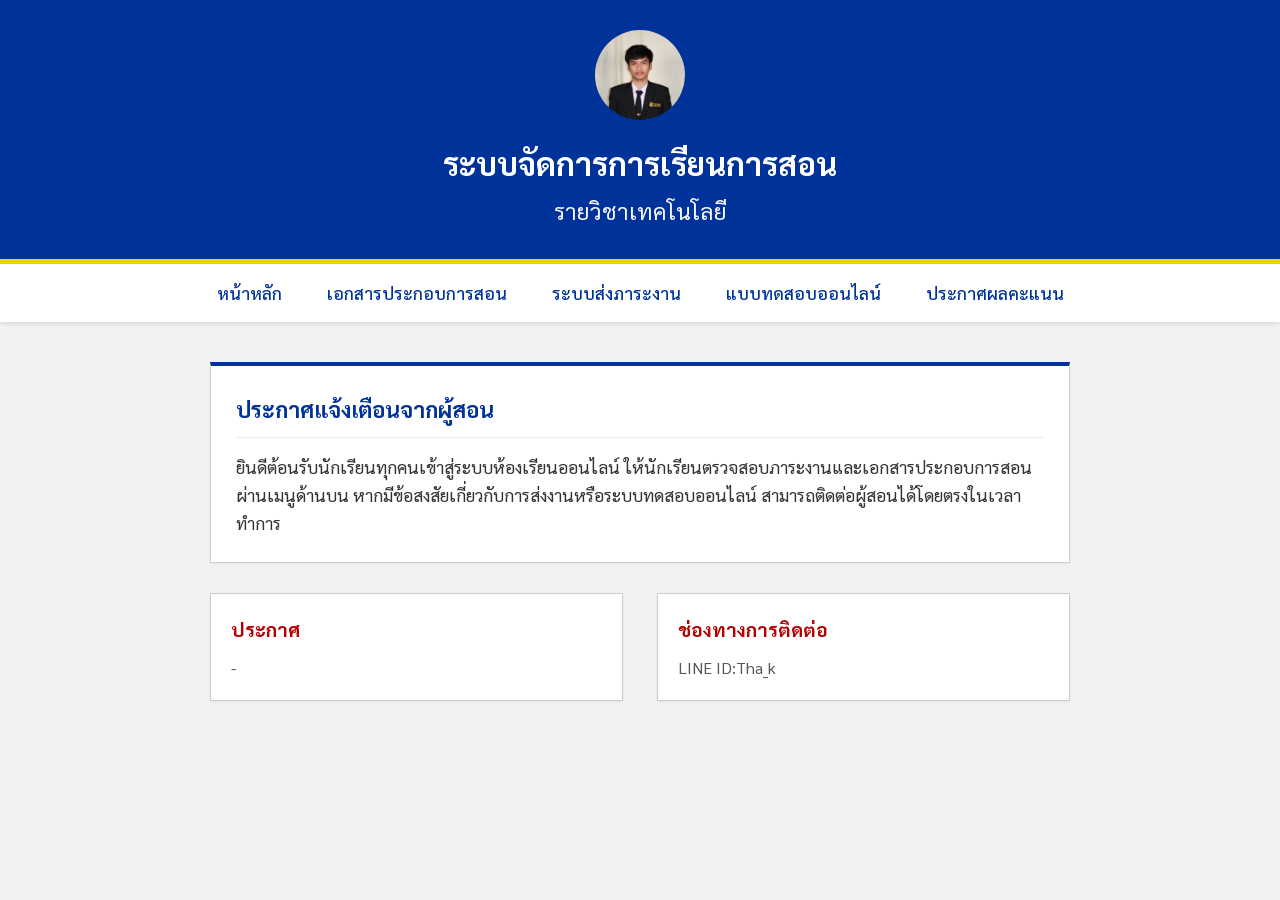
<file: index.html>
<!DOCTYPE html>
<html lang="th">
<head>
    <meta charset="UTF-8">
    <meta name="viewport" content="width=device-width, initial-scale=1.0">
    <title>ระบบจัดการการเรียนการสอน</title>
    <!-- นำเข้าฟอนต์ TH Sarabun New จาก Google Fonts -->
    <link href="https://fonts.googleapis.com/css2?family=Sarabun:wght@300;400;500;700&display=swap" rel="stylesheet">
    <link rel="stylesheet" href="style.css">
</head>
<body>

    <!-- ส่วนหัวเว็บไซต์แบบทางการ -->
    <header class="official-header">
        <img src="logo.JPG" alt="ตราประจำสถาบัน" class="school-logo" style="width: 90px; height: auto; margin-bottom: 10px;">
        <h1>ระบบจัดการการเรียนการสอน</h1>
        <h2>รายวิชาเทคโนโลยี</h2>
    </header>

    <!-- แถบเมนูนำทาง -->
    <nav class="official-nav">
        <a href="index.html">หน้าหลัก</a>
        <a href="lesson.html">เอกสารประกอบการสอน</a>
        <a href="assignment.html">ระบบส่งภาระงาน</a>
        <a href="quiz.html">แบบทดสอบออนไลน์</a>
        <a href="results.html">ประกาศผลคะแนน</a>
    </nav>

    <!-- พื้นที่เนื้อหาหลัก -->
    <main class="container">
        <div class="content-box">
            <h3 class="section-title">ประกาศแจ้งเตือนจากผู้สอน</h3>
            <p>ยินดีต้อนรับนักเรียนทุกคนเข้าสู่ระบบห้องเรียนออนไลน์ ให้นักเรียนตรวจสอบภาระงานและเอกสารประกอบการสอนผ่านเมนูด้านบน หากมีข้อสงสัยเกี่ยวกับการส่งงานหรือระบบทดสอบออนไลน์ สามารถติดต่อผู้สอนได้โดยตรงในเวลาทำการ</p>
        </div>

        <div class="card-container">
            <div class="info-card">
                <h4>ประกาศ</h4>
                <p>-</p>
            </div>
            <div class="info-card">
                <h4>ช่องทางการติดต่อ</h4>
                <p>LINE ID:Tha_k</p>
            </div>
        </div>
    </main>

</body>
</html>
</file>
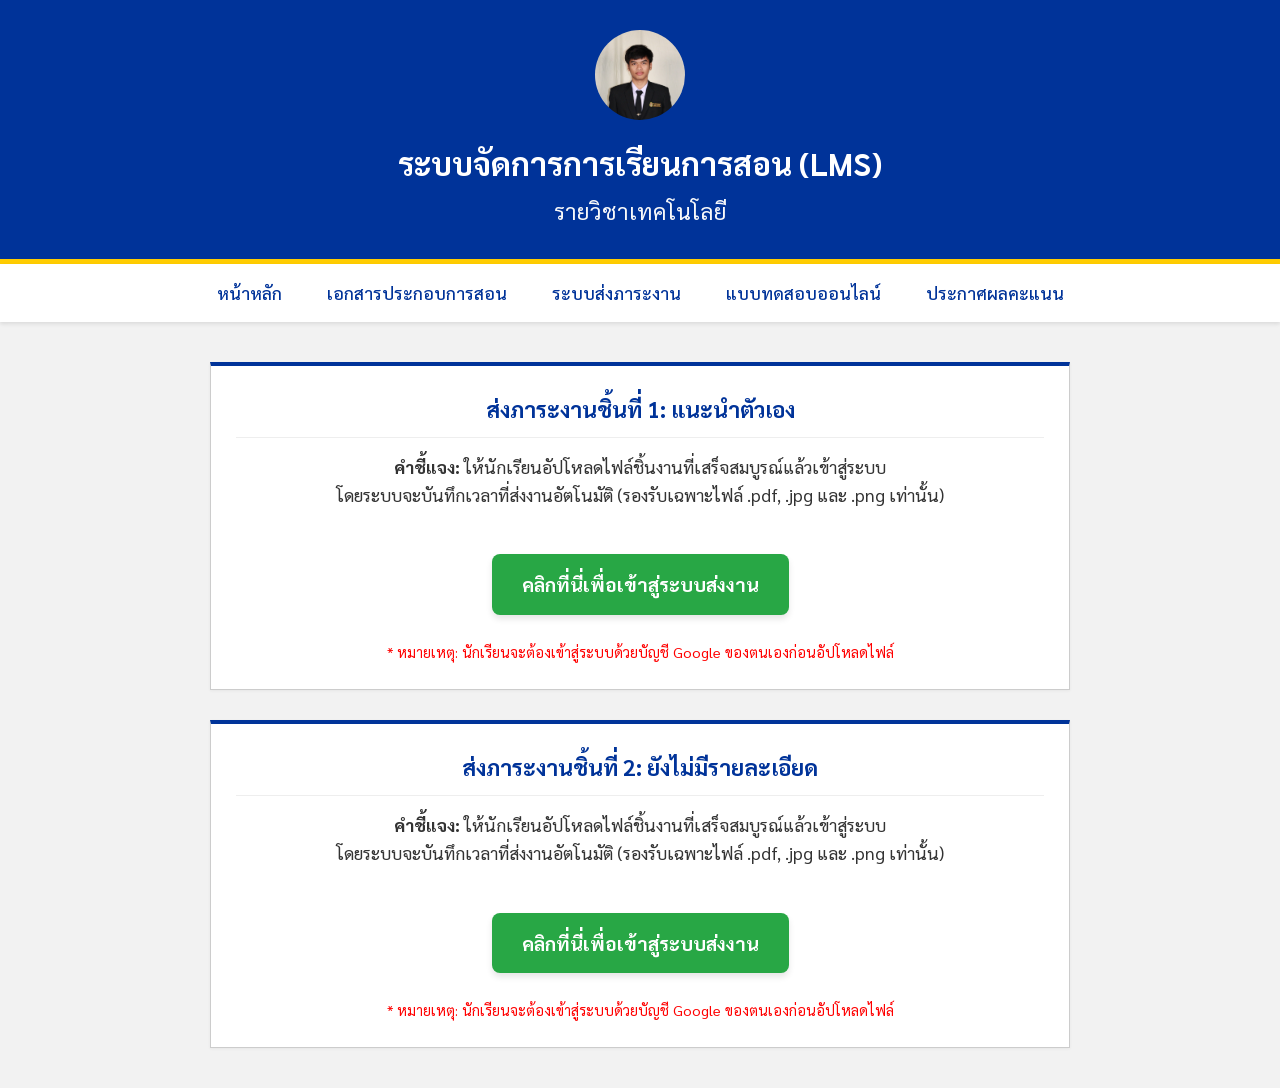
<file: assignment.html>
<!DOCTYPE html>
<html lang="th">
<head>
    <meta charset="UTF-8">
    <meta name="viewport" content="width=device-width, initial-scale=1.0">
    <title>ระบบส่งภาระงาน</title>
    <link href="https://fonts.googleapis.com/css2?family=Sarabun:wght@300;400;500;700&display=swap" rel="stylesheet">
    <link rel="stylesheet" href="style.css">
</head>
<body>

    <!-- ส่วนหัวเว็บไซต์แบบทางการ -->
    <header class="official-header">
        <img src="logo.JPG" alt="ตราประจำสถาบัน" class="school-logo" style="width: 90px; height: auto; margin-bottom: 10px;">
        <h1>ระบบจัดการการเรียนการสอน (LMS)</h1>
        <h2>รายวิชาเทคโนโลยี</h2>
    </header>

    <!-- แถบเมนูนำทาง -->
    <nav class="official-nav">
        <a href="index.html">หน้าหลัก</a>
        <a href="lesson.html">เอกสารประกอบการสอน</a>
        <a href="assignment.html">ระบบส่งภาระงาน</a>
        <a href="quiz.html">แบบทดสอบออนไลน์</a>
        <a href="results.html">ประกาศผลคะแนน</a>
    </nav>

    <!-- พื้นที่แสดงข้อมูลการส่งงาน -->
    <main class="container">
        <div class="content-box text-center">
            <h3 class="section-title">ส่งภาระงานชิ้นที่ 1: แนะนำตัวเอง</h3>
            
            <p><strong>คำชี้แจง:</strong> ให้นักเรียนอัปโหลดไฟล์ชิ้นงานที่เสร็จสมบูรณ์แล้วเข้าสู่ระบบ <br>
            โดยระบบจะบันทึกเวลาที่ส่งงานอัตโนมัติ (รองรับเฉพาะไฟล์ .pdf, .jpg และ .png เท่านั้น)</p>
            
            <br>
            
            <!-- ปุ่มกดเพื่อไปหน้าส่งงาน (นำลิงก์ Form มาใส่ตรง href) -->
            <a href="https://forms.gle/QG5PqcvTUBpeQGDF7" target="_blank" class="upload-btn">
                คลิกที่นี่เพื่อเข้าสู่ระบบส่งงาน
            </a>

            <br><br>
            <p style="color: red; font-size: 0.9rem;">* หมายเหตุ: นักเรียนจะต้องเข้าสู่ระบบด้วยบัญชี Google ของตนเองก่อนอัปโหลดไฟล์</p>

        </div>
                <div class="content-box text-center">
            <h3 class="section-title">ส่งภาระงานชิ้นที่ 2: ยังไม่มีรายละเอียด</h3>
            
            <p><strong>คำชี้แจง:</strong> ให้นักเรียนอัปโหลดไฟล์ชิ้นงานที่เสร็จสมบูรณ์แล้วเข้าสู่ระบบ <br>
            โดยระบบจะบันทึกเวลาที่ส่งงานอัตโนมัติ (รองรับเฉพาะไฟล์ .pdf, .jpg และ .png เท่านั้น)</p>
            
            <br>
            
            <!-- ปุ่มกดเพื่อไปหน้าส่งงาน (นำลิงก์ Form มาใส่ตรง href) -->
            <a href="#" target="_blank" class="upload-btn">
                คลิกที่นี่เพื่อเข้าสู่ระบบส่งงาน
            </a>

            <br><br>
            <p style="color: red; font-size: 0.9rem;">* หมายเหตุ: นักเรียนจะต้องเข้าสู่ระบบด้วยบัญชี Google ของตนเองก่อนอัปโหลดไฟล์</p>

        </div>
    </main>

</body>
</html>
</file>
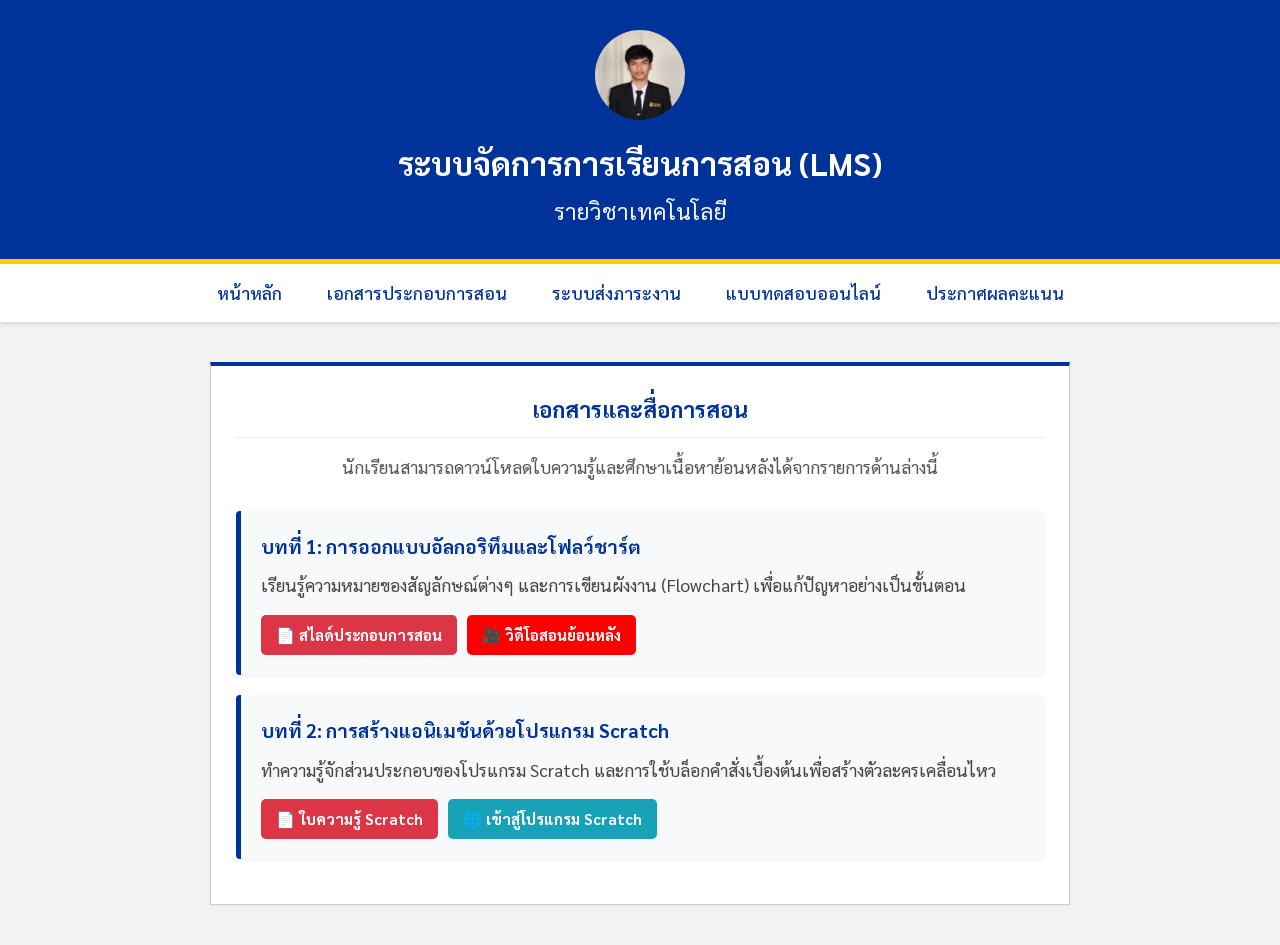
<file: lesson.html>
<!DOCTYPE html>
<html lang="th">
<head>
    <meta charset="UTF-8">
    <meta name="viewport" content="width=device-width, initial-scale=1.0">
    <title>เอกสารประกอบการสอน</title>
    <link href="https://fonts.googleapis.com/css2?family=Sarabun:wght@300;400;500;700&display=swap" rel="stylesheet">
    <link rel="stylesheet" href="style.css">
</head>
<body>

    <header class="official-header">
        <img src="logo.JPG" alt="ตราประจำสถาบัน" class="school-logo" style="width: 90px; height: auto; margin-bottom: 10px;">
        <h1>ระบบจัดการการเรียนการสอน (LMS)</h1>
        <h2>รายวิชาเทคโนโลยี</h2>
    </header>

    <nav class="official-nav">
        <a href="index.html">หน้าหลัก</a>
        <a href="lesson.html">เอกสารประกอบการสอน</a>
        <a href="assignment.html">ระบบส่งภาระงาน</a>
        <a href="quiz.html">แบบทดสอบออนไลน์</a>
        <a href="results.html">ประกาศผลคะแนน</a>
    </nav>

    <main class="container">
        <div class="content-box">
            <h3 class="section-title text-center">เอกสารและสื่อการสอน</h3>
            <p class="text-center" style="margin-bottom: 30px; color: #555;">
                นักเรียนสามารถดาวน์โหลดใบความรู้และศึกษาเนื้อหาย้อนหลังได้จากรายการด้านล่างนี้
            </p>

            <div class="lesson-card">
                <h4>บทที่ 1: การออกแบบอัลกอริทึมและโฟลว์ชาร์ต</h4>
                <p>เรียนรู้ความหมายของสัญลักษณ์ต่างๆ และการเขียนผังงาน (Flowchart) เพื่อแก้ปัญหาอย่างเป็นขั้นตอน</p>
                <div class="lesson-actions">
                    <a href="นำลิงก์_PDF_หรือ_CANVA_มาวางตรงนี้" target="_blank" class="lesson-btn pdf-btn">📄 สไลด์ประกอบการสอน</a>
                    <a href="นำลิงก์_YOUTUBE_มาวางตรงนี้" target="_blank" class="lesson-btn video-btn">🎥 วิดีโอสอนย้อนหลัง</a>
                </div>
            </div>

            <div class="lesson-card">
                <h4>บทที่ 2: การสร้างแอนิเมชันด้วยโปรแกรม Scratch</h4>
                <p>ทำความรู้จักส่วนประกอบของโปรแกรม Scratch และการใช้บล็อกคำสั่งเบื้องต้นเพื่อสร้างตัวละครเคลื่อนไหว</p>
                <div class="lesson-actions">
                    <a href="นำลิงก์_PDF_หรือ_CANVA_มาวางตรงนี้" target="_blank" class="lesson-btn pdf-btn">📄 ใบความรู้ Scratch</a>
                    <a href="นำลิงก์_เว็บไซต์_SCRATCH_มาวางตรงนี้" target="_blank" class="lesson-btn web-btn">🌐 เข้าสู่โปรแกรม Scratch</a>
                </div>
            </div>

        </div>
    </main>

</body>
</html>
</file>
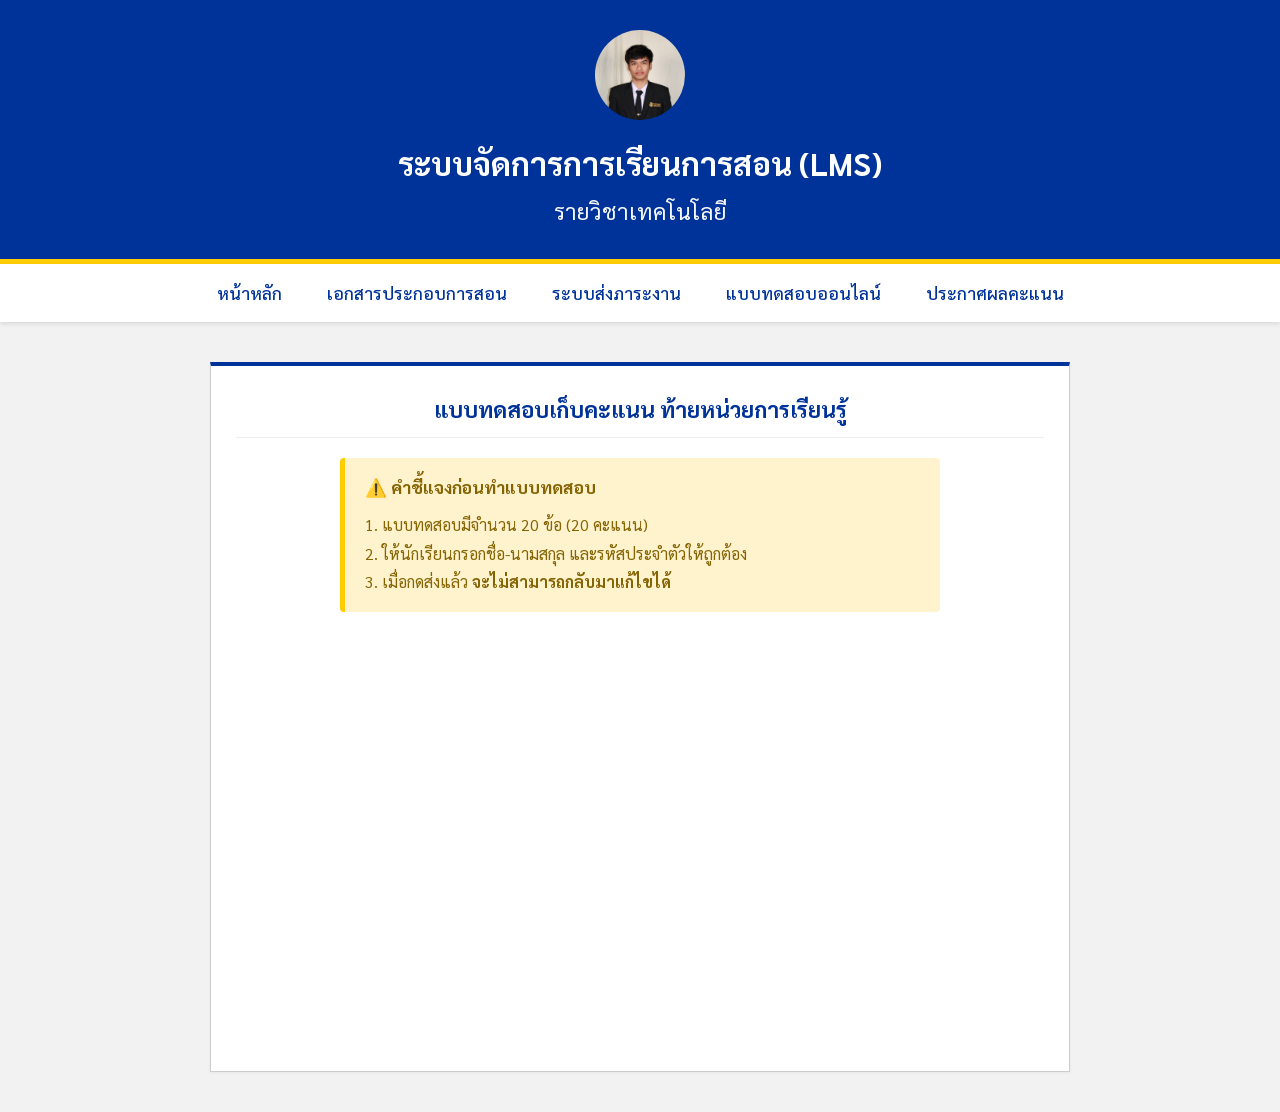
<file: quiz.html>
<!DOCTYPE html>
<html lang="th">
<head>
    <meta charset="UTF-8">
    <meta name="viewport" content="width=device-width, initial-scale=1.0">
    <title>แบบทดสอบออนไลน์</title>
    <link href="https://fonts.googleapis.com/css2?family=Sarabun:wght@300;400;500;700&display=swap" rel="stylesheet">
    <link rel="stylesheet" href="style.css">
</head>
<body>

    <!-- ส่วนหัวเว็บไซต์แบบทางการ -->
    <header class="official-header">
        <img src="logo.JPG" alt="ตราประจำสถาบัน" class="school-logo" style="width: 90px; height: auto; margin-bottom: 10px;">
        <h1>ระบบจัดการการเรียนการสอน (LMS)</h1>
        <h2>รายวิชาเทคโนโลยี</h2>
    </header>

    <!-- แถบเมนูนำทาง -->
    <nav class="official-nav">
        <a href="index.html">หน้าหลัก</a>
        <a href="#">เอกสารประกอบการสอน</a>
        <a href="assignment.html">ระบบส่งภาระงาน</a>
        <a href="quiz.html">แบบทดสอบออนไลน์</a>
        <a href="results.html">ประกาศผลคะแนน</a>
    </nav>

    <!-- พื้นที่แสดงแบบทดสอบ -->
    <main class="container">
        <div class="content-box text-center">
            <h3 class="section-title">แบบทดสอบเก็บคะแนน ท้ายหน่วยการเรียนรู้</h3>
            
            <!-- กล่องแจ้งเตือนกติกาการสอบ -->
            <div class="alert-box">
                <h4>⚠️ คำชี้แจงก่อนทำแบบทดสอบ</h4>
                <p>1. แบบทดสอบมีจำนวน 20 ข้อ (20 คะแนน)<br>
                   2. ให้นักเรียนกรอกชื่อ-นามสกุล และรหัสประจำตัวให้ถูกต้อง<br>
                   3. เมื่อกดส่งแล้ว <strong>จะไม่สามารถกลับมาแก้ไขได้</strong></p>
            </div>
            
            <br>
            
            <iframe src="https://docs.google.com/forms/d/e/1FAIpQLSceWqrGQb8rsbUiQNfIDWgDRPpUVtfhvGXe7UnJAw8T6q6M9w/viewform?embedded=true" width="640" height="382" frameborder="0" marginheight="0" marginwidth="0">กำลังโหลด…</iframe>
            
        </div>
    </main>

</body>
</html>
</file>
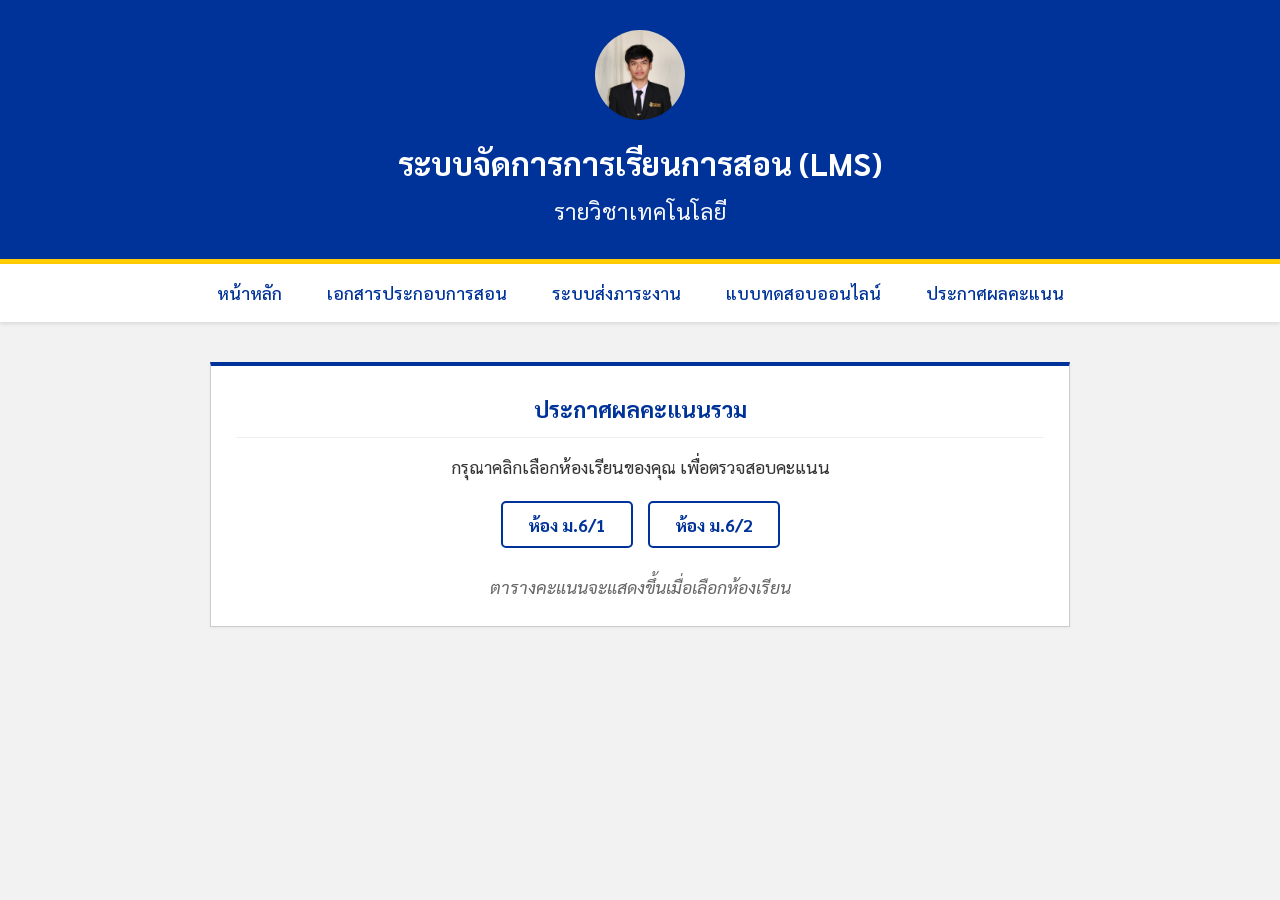
<file: results.html>
<!DOCTYPE html>
<html lang="th">
<head>
    <meta charset="UTF-8">
    <meta name="viewport" content="width=device-width, initial-scale=1.0">
    <title>ประกาศผลคะแนน</title>
    <link href="https://fonts.googleapis.com/css2?family=Sarabun:wght@300;400;500;700&display=swap" rel="stylesheet">
    <link rel="stylesheet" href="style.css">
</head>
<body>

    <header class="official-header">
        <img src="logo.JPG" alt="ตราประจำสถาบัน" class="school-logo" style="width: 90px; height: auto; margin-bottom: 10px;">
        <h1>ระบบจัดการการเรียนการสอน (LMS)</h1>
        <h2>รายวิชาเทคโนโลยี</h2>
    </header>

    <nav class="official-nav">
        <a href="index.html">หน้าหลัก</a>
        <a href="#">เอกสารประกอบการสอน</a>
        <a href="assignment.html">ระบบส่งภาระงาน</a>
        <a href="#">แบบทดสอบออนไลน์</a>
        <a href="results.html">ประกาศผลคะแนน</a>
    </nav>

    <main class="container">
        <div class="content-box text-center">
            <h3 class="section-title">ประกาศผลคะแนนรวม</h3>
            <p>กรุณาคลิกเลือกห้องเรียนของคุณ เพื่อตรวจสอบคะแนน</p>
            
            <!-- ปุ่มสำหรับเลือกห้องเรียน -->
            <div class="room-buttons">
                <!-- นำลิงก์ที่อยู่ใน src="..." ของ Google Sheets มาใส่ในเครื่องหมายคำพูดเดี่ยว (' ') -->
                <button class="room-btn" onclick="showRoom('https://docs.google.com/spreadsheets/d/e/2PACX-1vQSAZS9I1RsKJRNd3ymQLEpnLgLEzDnIk7s9Yv_Sjy_gsKKf8_y2kLjWBmpLMphv5eNE7aMaPSYVS6H/pubhtml?gid=0&amp;single=true&amp;widget=true&amp;headers=false')">ห้อง ม.6/1</button>
                <button class="room-btn" onclick="showRoom('https://docs.google.com/spreadsheets/d/e/2PACX-1vQSAZS9I1RsKJRNd3ymQLEpnLgLEzDnIk7s9Yv_Sjy_gsKKf8_y2kLjWBmpLMphv5eNE7aMaPSYVS6H/pubhtml?gid=2099681162&amp;single=true&amp;widget=true&amp;headers=false')">ห้อง ม.6/2</button>
            </div>
            
            <br>
            
            <!-- ข้อความแนะนำก่อนกดเลือกห้อง -->
            <p id="selectPrompt" style="color: #666; font-style: italic;">ตารางคะแนนจะแสดงขึ้นเมื่อเลือกห้องเรียน</p>

            <!-- พื้นที่สำหรับแสดงตาราง (ซ่อนไว้ก่อน) -->
            <div class="sheet-container">
                <iframe id="sheetFrame" src="" width="100%" height="500" style="display: none; border: 1px solid #ccc; border-radius: 8px;"></iframe>
            </div>

        </div>
    </main>

    <!-- สคริปต์สำหรับสลับตาราง -->
    <script>
        function showRoom(sheetUrl) {
            // ดึงตัว iframe และข้อความแนะนำมาทำงาน
            var iframe = document.getElementById("sheetFrame");
            var prompt = document.getElementById("selectPrompt");
            
            // เปลี่ยนลิงก์ตารางให้ตรงกับห้องที่กด
            iframe.src = sheetUrl;
            
            // โชว์ตาราง และซ่อนข้อความแนะนำ
            iframe.style.display = "block";
            prompt.style.display = "none";
        }
    </script>

</body>
</html>
</file>
<file: style.css>
/* บังคับใช้ฟอนต์ Sarabun สำหรับทุกส่วนของเว็บไซต์ */
* {
    margin: 0;
    padding: 0;
    box-sizing: border-box;
    font-family: 'Sarabun', sans-serif;
}

body {
    background-color: #f2f2f2;
    color: #333333;
    line-height: 1.6;
}

/* ตกแต่งส่วนหัวให้ดูเป็นทางการ (น้ำเงิน-ทอง) */
.official-header {
    background-color: #003399;
    color: #ffffff;
    text-align: center;
    padding: 30px 20px;
    border-bottom: 5px solid #ffcc00;
}

.emblem-placeholder {
    width: 80px;
    height: 80px;
    background-color: rgba(255, 255, 255, 0.2);
    border: 2px dashed #ffcc00;
    border-radius: 50%;
    display: inline-flex;
    align-items: center;
    justify-content: center;
    margin-bottom: 15px;
    font-size: 0.9rem;
}

.official-header h1 {
    font-size: 2rem;
    font-weight: 700;
    margin-bottom: 5px;
}

.official-header h2 {
    font-size: 1.4rem;
    font-weight: 400;
    color: #f8f9fa;
}

/* แถบเมนูที่เป็นระเบียบ */
.official-nav {
    background-color: #ffffff;
    display: flex;
    justify-content: center;
    padding: 10px 0;
    box-shadow: 0 2px 4px rgba(0,0,0,0.1);
}

.official-nav a {
    color: #003399;
    text-decoration: none;
    font-size: 1.1rem;
    font-weight: 500;
    padding: 10px 20px;
    margin: 0 5px;
    border-radius: 4px;
    transition: all 0.3s;
}

.official-nav a:hover {
    background-color: #003399;
    color: #ffffff;
}

/* จัดระเบียบเนื้อหาตรงกลาง */
.container {
    max-width: 900px;
    margin: 40px auto;
    padding: 0 20px;
}

/* กล่องเนื้อหาหลักแบบมีกรอบชัดเจน */
.content-box {
    background-color: #ffffff;
    border: 1px solid #cccccc;
    border-top: 4px solid #003399;
    padding: 25px;
    margin-bottom: 30px;
    box-shadow: 0 1px 3px rgba(0,0,0,0.05);
}

.section-title {
    color: #003399;
    font-size: 1.4rem;
    margin-bottom: 15px;
    border-bottom: 1px solid #eeeeee;
    padding-bottom: 10px;
}

.content-box p {
    font-size: 1.1rem;
}

/* กล่องข้อมูลย่อย (แบ่ง 2 ฝั่ง) */
.card-container {
    display: flex;
    justify-content: space-between;
    gap: 20px;
}

.info-card {
    background-color: #ffffff;
    border: 1px solid #cccccc;
    width: 48%;
    padding: 20px;
    box-shadow: 0 1px 3px rgba(0,0,0,0.05);
}

.info-card h4 {
    color: #b30000; /* ใช้สีแดงเข้มสำหรับหัวข้อเน้นย้ำ */
    font-size: 1.2rem;
    margin-bottom: 10px;
}

.info-card p {
    font-size: 1rem;
    color: #555555;
}/* จัดข้อความให้อยู่กึ่งกลาง */
.text-center {
    text-align: center;
}

/* ตกแต่งปุ่มกดส่งงาน */
.upload-btn {
    display: inline-block;
    background-color: #28a745; /* สีเขียว */
    color: white;
    padding: 15px 30px;
    font-size: 1.2rem;
    font-weight: bold;
    text-decoration: none;
    border-radius: 8px;
    margin-top: 20px;
    transition: background-color 0.3s, transform 0.2s;
    box-shadow: 0 4px 6px rgba(0,0,0,0.1);
}

.upload-btn:hover {
    background-color: #218838; /* สีเขียวเข้มขึ้นเมื่อเอาเมาส์ชี้ */
    transform: translateY(-2px); /* ปุ่มขยับขึ้นเล็กน้อยเวลากด */
}/* จัดกลุ่มปุ่มเลือกห้องให้อยู่ตรงกลาง */
.room-buttons {
    margin-top: 20px;
    display: flex;
    justify-content: center;
    gap: 15px; /* ระยะห่างระหว่างปุ่ม */
    flex-wrap: wrap; /* ถ้าจอมือถือเล็กให้ปุ่มปัดลงบรรทัดใหม่ */
}

/* ตกแต่งปุ่มเลือกห้อง */
.room-btn {
    background-color: #ffffff;
    color: #003399;
    border: 2px solid #003399;
    padding: 10px 25px;
    font-size: 1.1rem;
    font-weight: bold;
    border-radius: 5px;
    cursor: pointer;
    transition: all 0.3s ease;
}

/* เปลี่ยนสีปุ่มเมื่อเอาเมาส์ชี้ หรือตอนกด */
.room-btn:hover {
    background-color: #003399;
    color: #ffffff;
    box-shadow: 0 4px 6px rgba(0,0,0,0.1);
}/* ตกแต่งกล่องแจ้งเตือนก่อนสอบ */
.alert-box {
    background-color: #fff3cd; /* สีเหลืองอ่อน */
    border-left: 5px solid #ffcc00; /* ขอบซ้ายสีเหลืองเข้ม */
    padding: 15px 20px;
    margin: 20px auto;
    max-width: 600px;
    text-align: left;
    border-radius: 4px;
    color: #856404;
}

.alert-box h4 {
    margin-bottom: 10px;
    font-size: 1.1rem;
}

.alert-box p {
    font-size: 1rem;
    line-height: 1.8;
}/* บังคับไม่ให้เนื้อหาภายในกล่องล้นออกด้านข้าง */
.content-box {
    overflow-x: hidden;
}

/* จัดการ iframe ของแบบทดสอบให้พอดีกับหน้าจอมือถือ */
.responsive-iframe {
    max-width: 100%;
    border: none;
    border-radius: 8px; /* เพิ่มขอบมนให้ดูทันสมัยขึ้น */
}

/* ปรับระยะห่างสำหรับหน้าจอมือถือ (หน้าจอเล็กกว่า 768px) */
@media screen and (max-width: 768px) {
    .container {
        padding: 10px;
        margin: 20px auto;
    }
    
    .content-box {
        padding: 15px;
    }
    
    .alert-box {
        padding: 10px 15px;
    }
}.school-logo {
    width: 90px; 
    height: auto;
    margin-bottom: 10px;
}
.school-logo {
    width: 90px;
    height: 90px; /* บังคับความสูงให้เท่ากับความกว้าง */
    object-fit: cover; /* จัดระเบียบภาพไม่ให้ยืดหรือบิดเบี้ยว */
    border-radius: 50%; /* คำสั่งนี้คือพระเอกที่ทำให้รูปกลมครับ */
    margin-bottom: 10px;
}
/* ตกแต่งกล่องบทเรียน */
.lesson-card {
    background-color: #f8f9fa;
    border-left: 5px solid #003399;
    padding: 20px;
    margin-bottom: 20px;
    border-radius: 4px;
    box-shadow: 0 2px 4px rgba(0,0,0,0.05);
}

.lesson-card h4 {
    color: #003399;
    margin-bottom: 10px;
    font-size: 1.2rem;
}

.lesson-card p {
    color: #444;
    margin-bottom: 15px;
}

/* จัดกลุ่มปุ่มในกล่องบทเรียน */
.lesson-actions {
    display: flex;
    gap: 10px;
    flex-wrap: wrap; /* ให้ปุ่มปัดลงบรรทัดใหม่ถ้ายาวเกินไปในมือถือ */
}

/* ตกแต่งปุ่มดาวน์โหลด/ดูสื่อ */
.lesson-btn {
    padding: 8px 15px;
    border-radius: 5px;
    text-decoration: none;
    font-weight: bold;
    font-size: 0.95rem;
    transition: background-color 0.3s;
    color: white;
}

.pdf-btn {
    background-color: #dc3545; /* สีแดงสำหรับ PDF */
}
.pdf-btn:hover { background-color: #c82333; }

.video-btn {
    background-color: #ff0000; /* สีแดง YouTube */
}
.video-btn:hover { background-color: #cc0000; }

.web-btn {
    background-color: #17a2b8; /* สีฟ้าสำหรับเว็บไซต์ */
}
.web-btn:hover { background-color: #138496; }
/* 1. แก้ปัญหาขอบขาวด้านขวา (ล็อกไม่ให้เว็บกว้างเกินหน้าจอ) */
html, body {
    margin: 0;
    padding: 0;
    overflow-x: hidden; 
}

/* 2. จัดระเบียบกล่องเมนูนำทาง */
.official-nav {
    display: flex;
    flex-wrap: wrap; /* ถ้ายาวเกินหน้าจอ ให้อนุญาตให้ปัดลงบรรทัดใหม่ได้ */
    justify-content: center;
    gap: 15px; /* เพิ่มระยะห่างระหว่างเมนูไม่ให้เบียดกัน */
    padding: 10px;
}

/* 3. จัดระเบียบตัวหนังสือในเมนู */
.official-nav a {
    white-space: nowrap; /* คำสั่งสำคัญ: ห้ามตัวหนังสือฉีกขาดลงมาซ้อนกัน */
    padding: 5px 10px;
    text-align: center;
}
</file>
